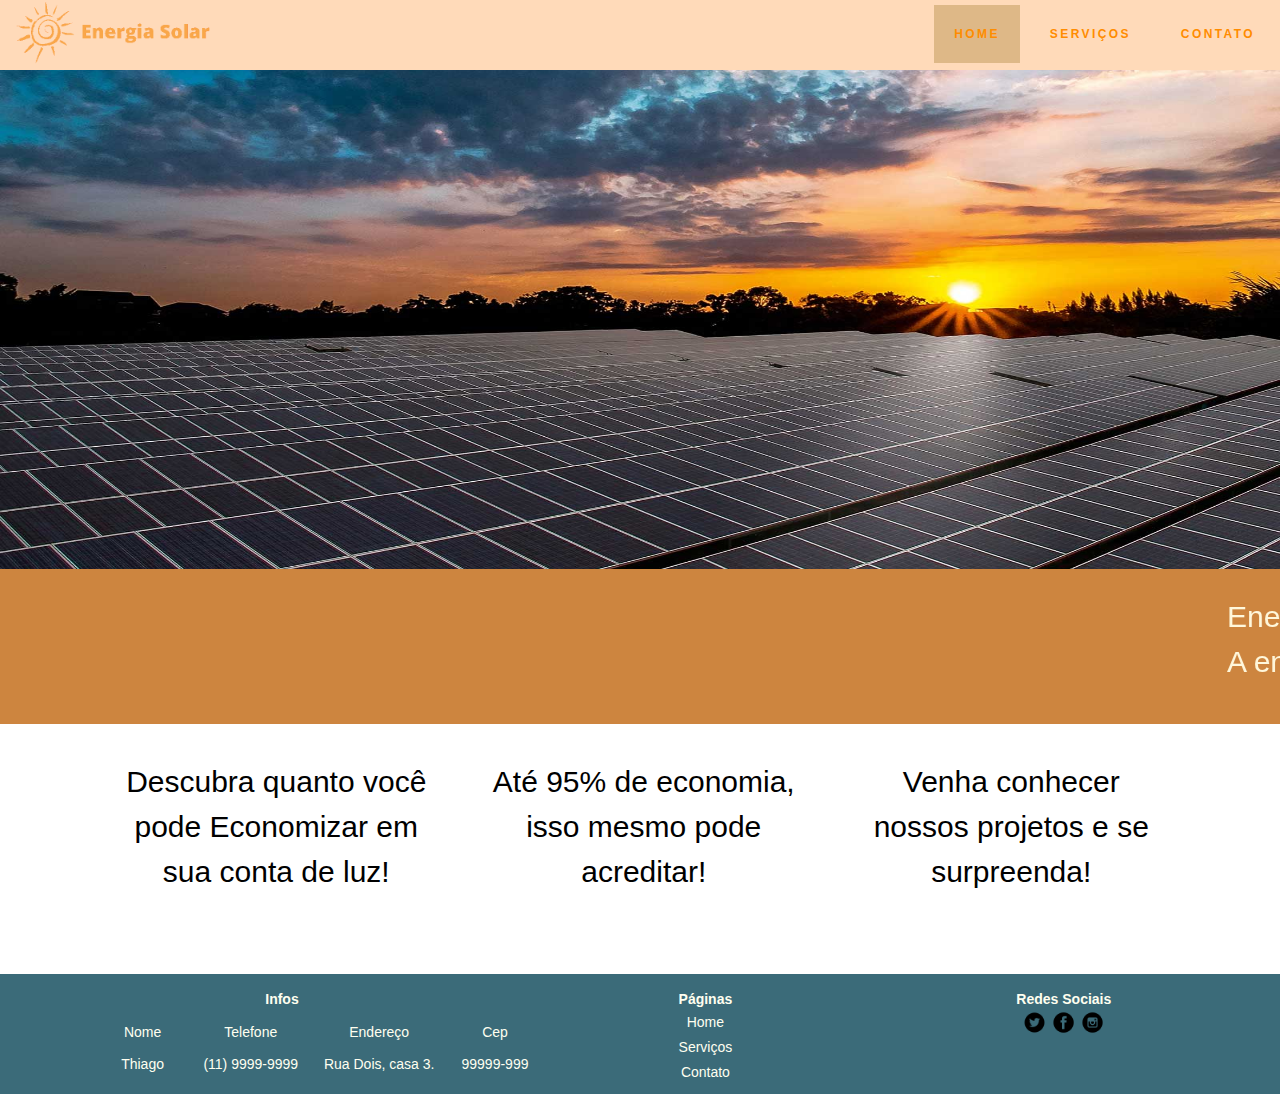
<file: index.html>
<!DOCTYPE html>
<html>
<head>
	<link rel="stylesheet" type="text/css" href="style/style.css" />
	<meta charset="utf-8">
	<title>EnergiaSolar</title>
</head>
<body>
	<div class="menuall">
		<div class="logo">
			<img src="images/logocast.png">
		</div>
		<div class="menu">
		  <ul class="menu-list">
		    <li><a href="index.html" class="active">Home</a></li>
		    <li>
		      <a href="#">Serviços</a>
		       <ul class="sub-menu">
		      	 <li><a href="serve.html">Sobre</a></li>
		      </ul>
		    </li>
		    <li><a href="contato.html">Contato</a></li>
		  </ul>
		</div>
	</div> 
	<div class="banner" align="center">
		<img src="images/banner.jpg" width="100%" height="500">
	</div>
	<div class="infos" align="center">
		 <marquee behavior="scroll">	
		<p>
			Energia Solar veja como funciona? <br>
			A energia solar capta a luz do sol, converte em energia elétrica e distribui para casa toda.
		</p>
	</marquee>
	</div>
	<div class="dica">
<center><div class="dica1">Descubra quanto você pode Economizar em sua conta de luz!</div>
		<div class="dica2">Até 95% de economia, isso mesmo pode acreditar!</div>
		<div class="dica3">Venha conhecer nossos projetos e se surpreenda! </div> </center>
	</div> 


	<div class="rodape">
		<div class="rodainfo1">
			<h2>Infos</h2>
			<table width="450" border="0">
			  <tr>
			    <td width="100" height="40">Nome</td>
			    <td width="110">Telefone</td>
			    <td width="140">Endereço</td>
			    <td width="85">Cep</td>
			  </tr>
			  <tr>
			    <td>Thiago</td>
			    <td>(11) 9999-9999</td>
			    <td>Rua Dois, casa 3.</td>
			    <td>99999-999</td>
			  </tr>
			</table>

		</div>
		<div class="rodainfo2">
			<h2>Páginas</h2>
			<p>
				<a href="index.html">Home</a> 
				<a href="serve.html">Serviços</a> 
				<a href="contato.html">Contato</a> 
			</p>
		</div>
		<div class="rodainfo3">
			 <h2>Redes Sociais</h2>
			 <a href="https://twitter.com"><img src="images/tt.png"></a>
			 <a href="https://facebook.com"><img src="images/face.png"></a>
			 <a href="https://instagram.com"><img src="images/insta.png"></a>
			 
		</div>
	</div>
	</body>
</html>
</file>
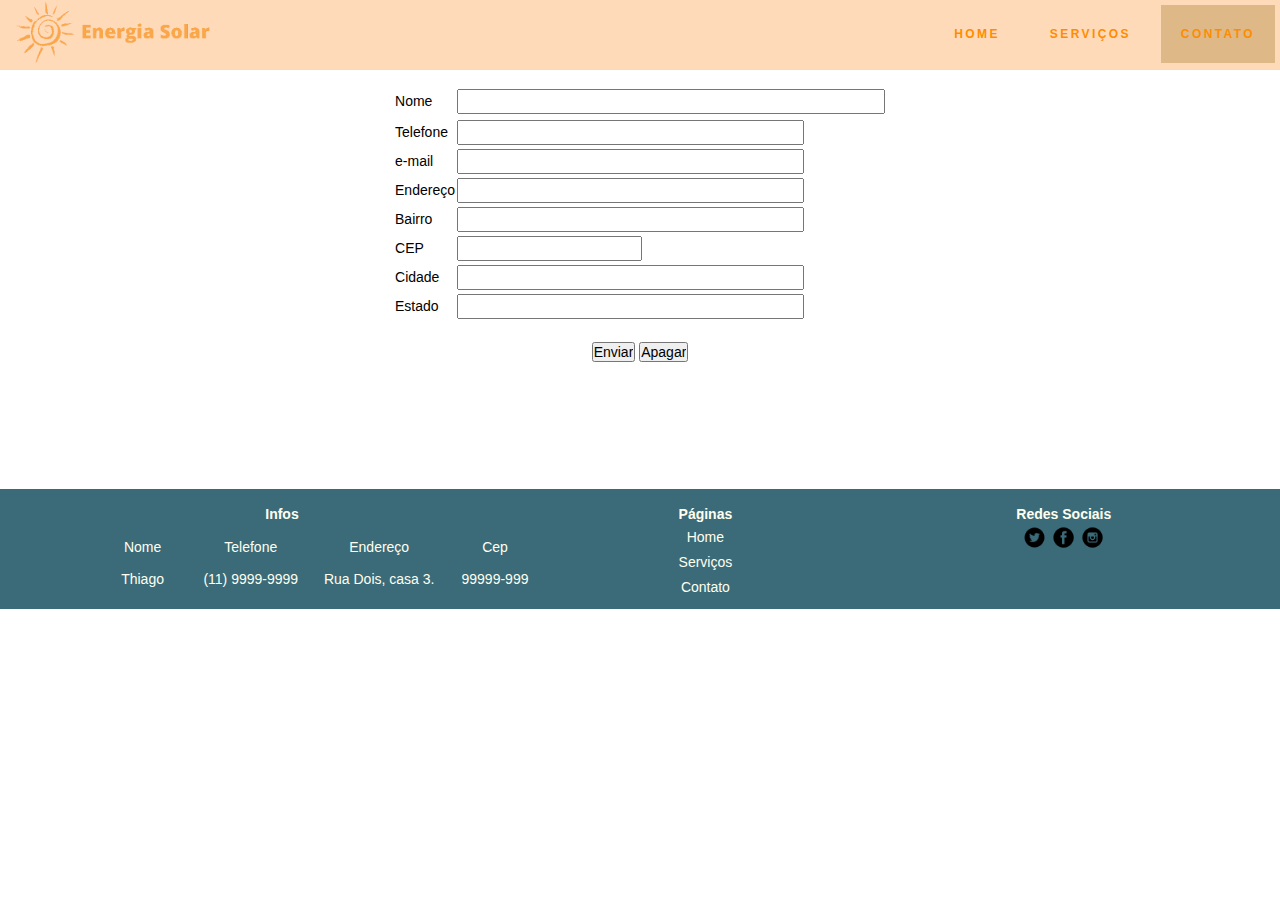
<file: contato.html>
<!DOCTYPE html>
<html>
<head>
	<style type="text/css">
		@import url("style/style.css");

		.form {
			padding-top: 85px;
		}

		.rodape {
			margin-top: 126px;
		}
	</style>
	<meta charset="utf-8">
	<title>Contato</title>
</head>
<body>
	<div class="menuall">
		<div class="logo">
			<img src="images/logocast.png">
		</div>
		<div class="menu">
		  <ul class="menu-list">
		    <li><a href="index.html">Home</a></li>
		    <li>
		      <a href="#">Serviços</a>
		       <ul class="sub-menu">
		        <li><a href="serve.html">Sobre</a></li>
		      </ul>
		    </li>
		    <li><a href="contato.html" class="active">Contato</a></li>
		  </ul>
		</div>
	</div> 
	
	<div class="form">
		  <center>
		<form>
		<table border="0"  >
		<tr></tr>
		<td>Nome</td> 
		    <td><input type="int" name="tNome" size="50" ></td> 
		 
    	<tr></tr>
            <tr></tr>
            <td>Telefone</td> 
                <td><input type="int" name="tNome" size="40" ></td> 
           
        
            
                <tr></tr>
                <td>e-mail</td> 
                    <td><input type="int" name="tNome" size="40" ></td> 
                
               
                    <tr></tr>
                    <td>Endereço</td> 
                        <td><input type="int" name="tNome" size="40" ></td> 
                    
 
                  
                        <tr></tr>
                        <td>Bairro</td> 
                            <td><input type="int" name="tNome" size="40" ></td> 
                        
                        
            
                <tr></tr>
                <td>CEP</td> 
                    <td><input type="int" name="tNome" size="20" ></td> 
           
                <tr></tr>
                <td>Cidade</td> 
                    <td><input type="int" name="tNome" size="40" ></td>
                    <tr></tr>
                    <td>Estado</td> 
                        <td><input type="int" name="tNome" size="40" ></td> 
                    </table>
				    </table>
				    
				    <td><br>
				        <input type="submit"value="Enviar" name="bSubmit">
				        <input type="reset" value="Apagar" name="bReset">
				    </td>
				</form>
				</center>
	</div>

	<div class="rodape">
		<div class="rodainfo1">
			<h2>Infos</h2>
			<table width="450" border="0">
			  <tr>
			    <td width="100" height="40">Nome</td>
			    <td width="110">Telefone</td>
			    <td width="140">Endereço</td>
			    <td width="85">Cep</td>
			  </tr>
			  <tr>
			    <td>Thiago</td>
			    <td>(11) 9999-9999</td>
			    <td>Rua Dois, casa 3.</td>
			    <td>99999-999</td>
			  </tr>
			</table>

		</div>
		<div class="rodainfo2">
			<h2>Páginas</h2>
			<p>
				<a href="index.html">Home</a> 
				<a href="serve.html">Serviços</a> 
				<a href="contato.html">Contato</a> 
			</p>
		</div>
		<div class="rodainfo3">
			 <h2>Redes Sociais</h2>
			 <a href="https://twitter.com"><img src="images/tt.png"></a>
			 <a href="https://facebook.com"><img src="images/face.png"></a>
			 <a href="https://instagram.com"><img src="images/insta.png"></a>
			 
		</div>
	</div>
	</body>
</html>
</file>
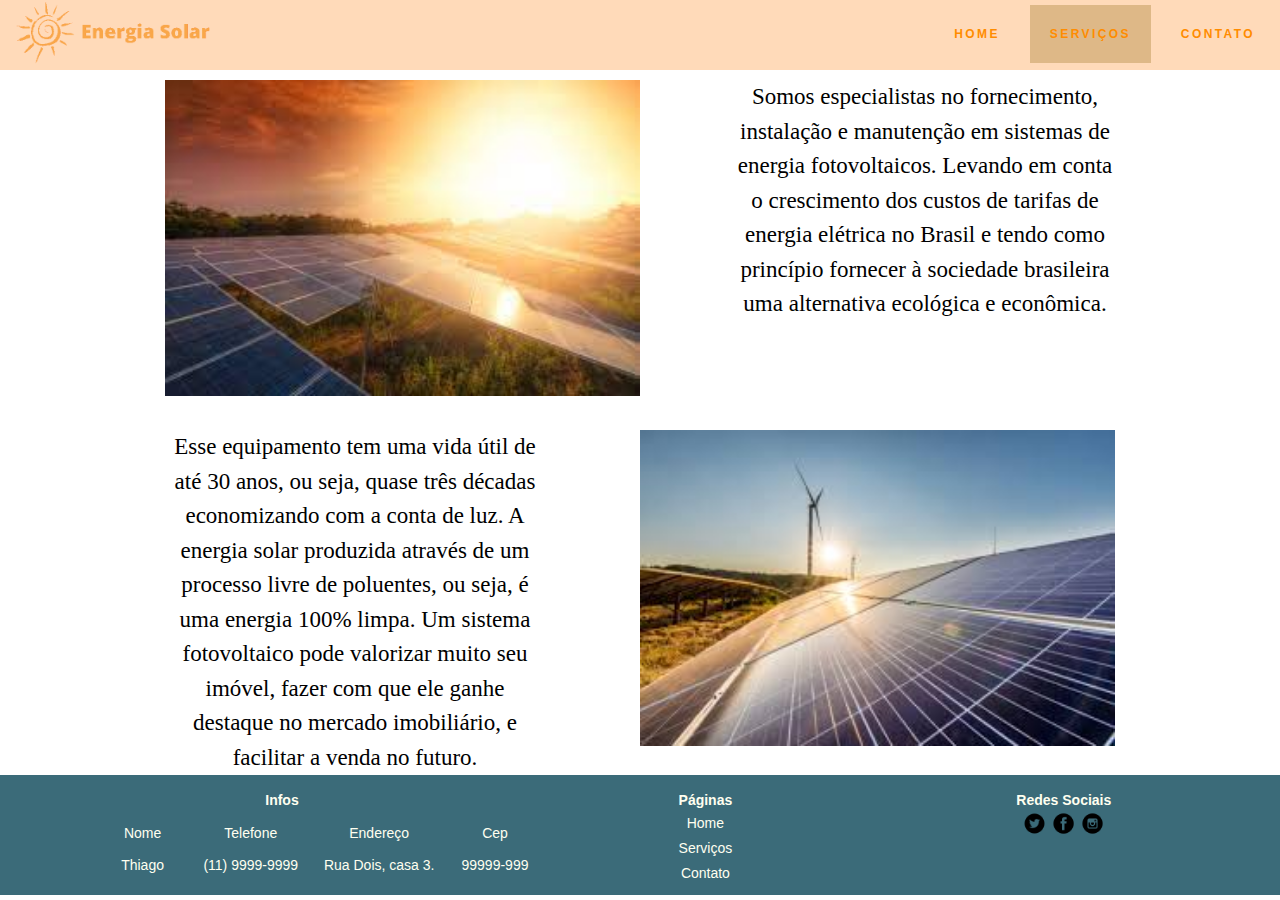
<file: serve.html>
<!DOCTYPE html>
<html>
<head>
	<style type="text/css">
		@import url("style/style.css");

		.conteudo1 {
			padding-top: 80px;
			width: 950px;
			height: 50%;
		}
		.conteudo2 {
			padding-top: 350px;
			width: 950px;
			height: 50%;
		}

		.conteudo1 img {
			width: 50%;
			float: left;
		}
		.conteudo1 p {
			float: right;
			font-size: 23px;
			width: 40%;
			margin-left: 23px;
			font-family: initial;
		}

		.conteudo2 img {
			width: 50%;
			float: right;
		}
		.conteudo2 p {
			margin-right: 20px;
			float: left;
			font-size: 23px;
			width: 40%;
			font-family: initial;
		}

	</style>
	<meta charset="utf-8">
	<title>Serviços</title>
</head>
<body>
	<div class="menuall">
		<div class="logo">
			<img src="images/logocast.png">
		</div>
		<div class="menu">
		  <ul class="menu-list">
		    <li><a href="index.html">Home</a></li>
		    <li>
		      <a href="serve.html" class="active">Serviços</a>
		       <ul class="sub-menu">
		        <li><a href="serve.html">Sobre</a></li>
		      </ul>
		    </li>
		    <li><a href="contato.html">Contato</a></li>
		  </ul>
		</div>
	</div> 
	<center>
	<div>
		<div class="conteudo1">
				<img src="images/banner2.jfif">
			
				<p>Somos especialistas no fornecimento, instalação e manutenção em sistemas de energia fotovoltaicos. Levando em conta o crescimento dos custos de tarifas de energia elétrica no Brasil e tendo como princípio fornecer à sociedade brasileira uma alternativa ecológica e econômica. </p>
		</div>
		<div class="conteudo2">

				<p>Esse equipamento tem uma vida útil de até 30 anos, ou seja, quase três décadas economizando com a conta de luz. A energia solar produzida através de um processo livre de poluentes, ou seja, é uma energia 100% limpa. Um sistema fotovoltaico pode valorizar muito seu imóvel, fazer com que ele ganhe destaque no mercado imobiliário, e facilitar a venda no futuro.</p>
		
				<img src="images/banner3.jfif">
	
		</div>
	</div>
</center>

	<div class="rodape">
		<div class="rodainfo1">
			<h2>Infos</h2>
			<table width="450" border="0">
			  <tr>
			    <td width="100" height="40">Nome</td>
			    <td width="110">Telefone</td>
			    <td width="140">Endereço</td>
			    <td width="85">Cep</td>
			  </tr>
			  <tr>
			    <td>Thiago</td>
			    <td>(11) 9999-9999</td>
			    <td>Rua Dois, casa 3.</td>
			    <td>99999-999</td>
			  </tr>
			</table>

		</div>
		<div class="rodainfo2">
			<h2>Páginas</h2>
			<p>
				<a href="index.html">Home</a> 
				<a href="serve.html">Serviços</a> 
				<a href="contato.html">Contato</a> 
			</p>
		</div>
		<div class="rodainfo3">
			 <h2>Redes Sociais</h2>
			 <a href="https://twitter.com"><img src="images/tt.png"></a>
			 <a href="https://facebook.com"><img src="images/face.png"></a>
			 <a href="https://instagram.com"><img src="images/insta.png"></a>
			 
		</div>
	</div>
</body>
</html>
</file>
<file: style/style.css>
*, *:after, *:before{
  margin: 0;
  padding: 0;
  box-sizing: border-box;
  font-family: sans-serif;
  font-size: 14px;
  line-height: 1.5;
}


.menuall {
	position: fixed;
	display: block;
	background-color:#FFDAB9;
	width: 100%;
}

.logo {
	width: 250px;
	margin-left: 15px;
	display: inline-block;
}

.logo img {
	width: 200px;
}

.menu{
	margin-top: 5px;
	float: right;
}

.menu .menu-list, .menu .sub-menu{
  list-style: none;
}

.menu a{
  color: #FF8C00;
  text-decoration: none;
  display: block;
  cursor: pointer;
  text-transform: uppercase;
  font-size: 12px;
  font-weight: 700;
  letter-spacing:0.2em;
}
.menu > .menu-list > li{
  float: left;
  position: relative;
}
.menu > .menu-list > li > a {
  padding: 20px;
  margin: 0 5px;
}
.menu > .menu-list > li:hover a {
  background: #D2B48C;
}
.menu > .menu-list > li:hover > .sub-menu {
  display: block;
}
.menu > .menu-list > li > .sub-menu {
  position: absolute;
  top: 50px;
  left: 5px;
  background: blue;
  min-width: 200px;
  z-index: 1000;
  display: none;
}
.menu > .menu-list > li > .sub-menu > li > a {
  padding: 10px 20px;

}
.menu > .menu-list > li > .sub-menu > li:hover > a {
   background: #DEB887	;
  
}
.menu:after {
  content: '.';
  display: block;
  clear: both;
  visibility: hidden;
  line-height: 0;
  height: 0;
}

.active {
	background: #DEB887;
}

.banner img{
	margin-top: 69px;
	margin-bottom: -6px;
}

.infos {
	padding-top: 25px;
	height: 155px;
	background-color: #CD853F;
}

.infos p {
	color: #FFF8DC;
	font-size: 30px;
}
.dica {
	padding: 35px;
	width: 100%;
	height: 250px;
}
.dica1 {
	margin-left: 90px;
	margin-right: 65px;
	font-size: 30px;	
	font-family: sans-serif;
	width: 25%;
	float: left;
}
.dica2 {
	margin-right: 65px;
	font-size: 30px;	
	font-family: sans-serif;
	float: left;
	width: 25%;
}
.dica3 {
	font-size: 30px;	
	font-family: sans-serif;
	float: left;
	width: 25%;
}

.rodape {
	background-color: #3B6B79;
	color: #FFFFF0;
	width: 100%;
	height: 120px;
	display: inline-block;
	text-align: center;
	padding-top: 15px;
	margin-bottom: -6px;
}

.rodainfo1 {
	margin-left: 90px;
	margin-right: 65px;
	font-size: 30px;	
	font-family: sans-serif;
	width: 30%;
	float: left;
}

.rodainfo2 {
	width: 26%;
	float: left;
	text-decoration: none;
	display: block;
	cursor: pointer;
}

.rodainfo2 a {
		color: #FFFFF0;

	text-decoration: none;
	display: block;
	cursor: pointer;
	padding: 2px;
}

.rodainfo3 {
	width: 30%;
	float: left;
}

.rodainfo3 img{
	width: 25px;
}
</file>
